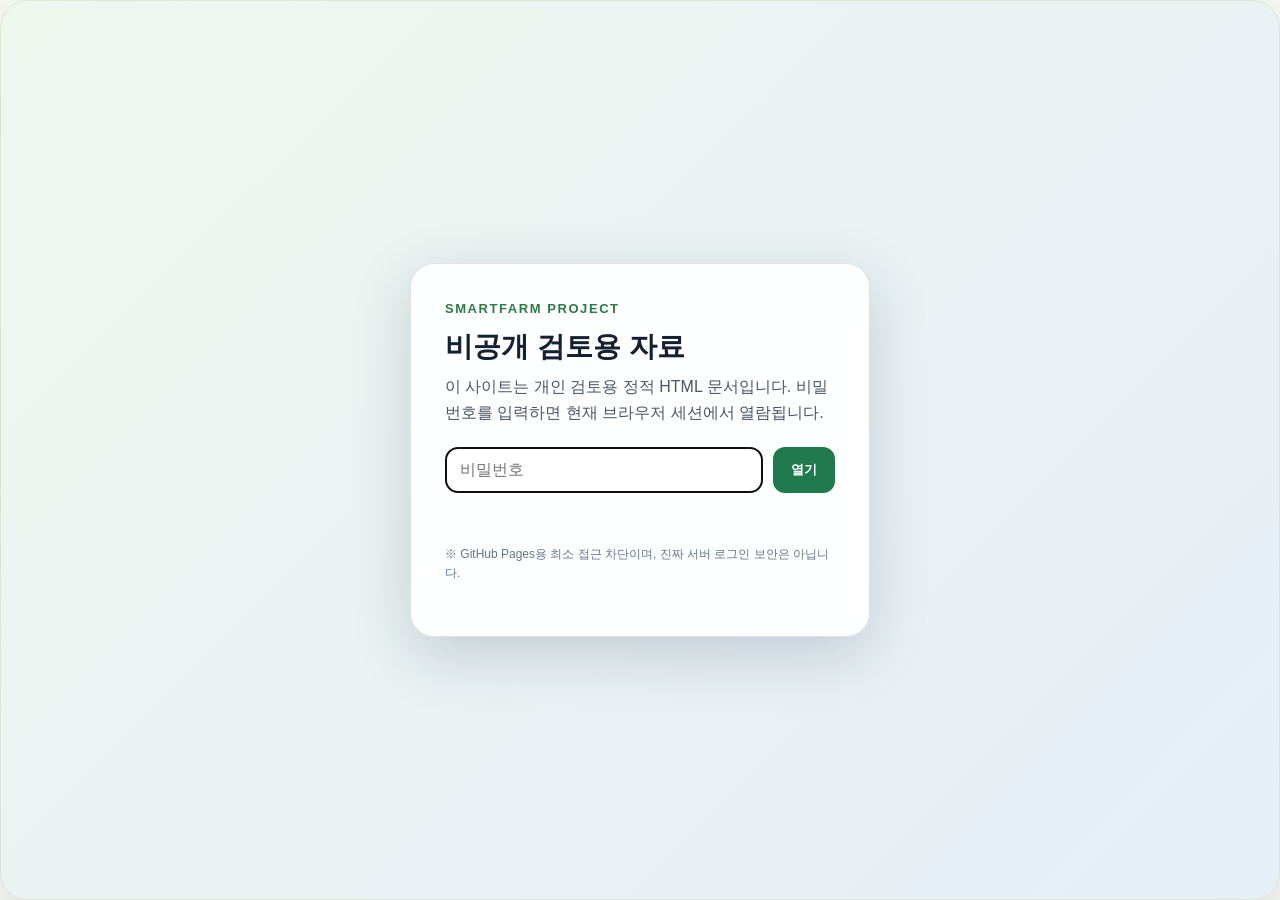
<file: index.html>
<!DOCTYPE html>

<html lang="ko">
<head>
<meta charset="utf-8"/>
<meta content="width=device-width, initial-scale=1" name="viewport"/>
<title>홈 · 스마트팜 시스템 개발 프로젝트</title>
<link href="style.css" rel="stylesheet"/>

<meta name="robots" content="noindex,nofollow,noarchive,noimageindex"/>
<meta name="googlebot" content="noindex,nofollow,noarchive,noimageindex"/>
<script>document.documentElement.setAttribute('data-auth-pending','1');</script>
<style>
html[data-auth-pending="1"] body > :not(#authGate){display:none!important;}
#authGate{min-height:100vh;display:flex;align-items:center;justify-content:center;padding:24px;background:linear-gradient(135deg,#eef7ee,#e6eef8);font-family:-apple-system,BlinkMacSystemFont,"Segoe UI",sans-serif;color:#172033;}
#authGate .auth-panel{width:min(460px,100%);background:rgba(255,255,255,.94);border:1px solid rgba(30,50,80,.14);border-radius:24px;box-shadow:0 18px 60px rgba(20,40,70,.18);padding:34px;}
#authGate .auth-kicker{font-size:13px;font-weight:800;letter-spacing:.12em;text-transform:uppercase;color:#2d7a46;margin-bottom:10px;}
#authGate h1{font-size:28px;line-height:1.25;margin:0 0 10px;}
#authGate p{line-height:1.65;margin:0 0 18px;color:#4a5568;}
#authGate form{display:flex;gap:10px;margin:20px 0 10px;}
#authGate input{flex:1;min-width:0;padding:13px 14px;border-radius:12px;border:1px solid #cbd5e1;font-size:16px;}
#authGate button{padding:13px 18px;border:0;border-radius:12px;background:#1f7a4d;color:white;font-weight:800;cursor:pointer;}
#authGate .auth-message{min-height:24px;color:#b42318;font-weight:700;margin:6px 0 0;}
#authGate .auth-note{font-size:12px;color:#64748b;margin-top:18px;}
@media(max-width:520px){#authGate form{flex-direction:column;}#authGate .auth-panel{padding:26px 20px;}}
</style>
<script defer src="auth.js"></script>
</head>
<body>
<header class="site-header"><nav class="nav-inner"><a class="brand" href="index.html"><span>Smartfarm</span> Project</a><a class="nav-link" href="overview.html">프로젝트 개요</a><a class="nav-link" href="decision.html">AI 필요성/사업 판단</a><a class="nav-link" href="differentiation.html">차별화 포인트</a><a class="nav-link" href="methods.html">스마트팜 농법 카테고리</a><a class="nav-link" href="hydroponics.html">수경재배 전략</a><a class="nav-link" href="crops.html">작물 카테고리 DB</a><a class="nav-link" href="hardware.html">하드웨어 카테고리 DB</a><a class="nav-link" href="data-ai.html">데이터/AI 전략</a><a class="nav-link" href="roadmap.html">실행 로드맵</a><a class="nav-link" href="cautions.html">상충·주의 포인트</a><a class="nav-link" href="archive.html">상세 아카이브</a></nav></header>
<div class="hero">
<div class="hero-card">
<div class="kicker">Static Multi-page Web Archive</div>
<h1>1인 부업형 수경 스마트팜 시스템 개발</h1>
<p class="lead">기존 PPT 내용을 한 페이지에 길게 쌓지 않고, 카테고리별 페이지로 나눈 웹페이지 버전. 이번 업데이트에서는 AI 필요성/사업 판단에 더해, 가격/판로·하드웨어 후보·수경 적합성 표현을 현실화했고, 무순/마이크로그린 자동화의 사업적·기술적 차별화 포인트를 별도 항목으로 분리했다.</p>
<div class="badges"><span class="badge">자료 축약 최소화</span><span class="badge">카테고리별 분리</span><span class="badge">상세 아카이브 보존</span><span class="badge">작물·하드웨어 DB 확장 가능</span><span class="badge">AI 필요성 판단 추가</span><span class="badge">가격/판로 러프 가정</span><span class="badge">하드웨어 후보 미확정</span><span class="badge">무순 자동화 차별화</span></div>
<div class="btn-row" style="margin-top:22px"><a class="btn" href="overview.html">프로젝트 개요부터 보기</a><a class="btn secondary" href="archive.html">상세 아카이브 보기</a></div>
</div>
<img alt="실내 수경 스마트팜 랙 이미지" src="assets/hero-smartfarm.png"/>
</div>
<main>
<div class="page-title">
<div class="kicker">Category Index</div>
<h1>카테고리별로 나눠 보는 스마트팜 프로젝트</h1>
<p>홈은 길게 스크롤하지 않고, 아래 카드에서 필요한 분야로 이동하는 구조다. 먼저 AI 필요성/사업 판단을 보고, 그 다음 농법·수경재배·작물·하드웨어·데이터 전략으로 들어가면 된다.</p>
</div>
<div class="category-grid"><a class="category-card" href="overview.html"><div class="icon">🧭</div><h3>프로젝트 개요</h3><p>내 현재 상황, 목표, 제약조건, 왜 스마트팜을 보는지 정리</p><span class="go">열기 →</span></a><a class="category-card" href="decision.html"><div class="icon">🤔</div><h3>AI 필요성/사업 판단</h3><p>이 일을 해야 하는지, AI가 언제 필요한지, 소형 테스트와 대규모 목표를 분리해 판단</p><span class="go">열기 →</span></a><a class="category-card" href="differentiation.html"><div class="icon">🧩</div><h3>사업적·기술적 차별화 포인트</h3><p>무순/마이크로그린 자동화에서 일부러 남길 설계 과제와 검증 가설 정리</p><span class="go">열기 →</span></a><a class="category-card" href="methods.html"><div class="icon">🧱</div><h3>스마트팜 농법 카테고리</h3><p>토경, 배지, 수경, 수직농장, 에어로포닉스, 아쿠아포닉스 비교</p><span class="go">열기 →</span></a><a class="category-card" href="hydroponics.html"><div class="icon">💧</div><h3>수경재배 전략</h3><p>왜 수경재배가 전자·센서·제어·AI와 잘 맞는지, 수경 방식별 특징</p><span class="go">열기 →</span></a><a class="category-card" href="crops.html"><div class="icon">🌿</div><h3>작물 카테고리 DB</h3><p>마이크로그린, 상추, 청경채, 루꼴라, 바질, 깻잎 등 후보 관리</p><span class="go">열기 →</span></a><a class="category-card" href="hardware.html"><div class="icon">⚙️</div><h3>하드웨어 카테고리 DB</h3><p>카메라, 센서, LED, 펌프, 전원, 안전, AI 연산 후보</p><span class="go">열기 →</span></a><a class="category-card" href="data-ai.html"><div class="icon">🧠</div><h3>데이터/AI 전략</h3><p>Batch ID, 이미지 데이터, 수확무게 라벨, 작물별 모델 분리 전략</p><span class="go">열기 →</span></a><a class="category-card" href="roadmap.html"><div class="icon">🗺️</div><h3>실행 로드맵</h3><p>현재~가을, 겨울 LED 전환, 내년 데이터 기반 고도화 단계</p><span class="go">열기 →</span></a><a class="category-card" href="cautions.html"><div class="icon">⚠️</div><h3>상충·주의 포인트</h3><p>마이크로그린 위치, 센서 과투자, 햇빛 데이터, Jetson 과투자 등 리스크</p><span class="go">열기 →</span></a><a class="category-card" href="archive.html"><div class="icon">📚</div><h3>상세 슬라이드 아카이브</h3><p>기존 PPT 48장 텍스트를 전체 보존한 원문형 아카이브.</p><span class="go">열기 →</span></a></div>
<section id="latest-reality-update" style="margin-top:28px">
  <div class="section-head"><div class="kicker">Latest Update</div><h2>이번 현실화 업데이트의 기준</h2><p>오늘 논의한 내용은 새 페이지를 단순 추가하지 않고, 각 카테고리의 판단 기준으로 흩어 반영했다.</p></div>
  <div class="section-body">
    <div class="grid two">
      <div class="card"><h3>가격/매출</h3><p>실제 단가를 아직 모르므로 확정 수익표가 아니라 <b>소형 가게 소량 납품을 가정한 러프 시나리오</b>로 낮춰 표기한다. 1평은 수익보다 반복 품질과 판로 반응 검증이 우선이다.</p></div>
      <div class="card"><h3>하드웨어</h3><p>Raspberry Pi, Jetson, Mini PC, 스마트폰/USB 카메라는 모두 후보군이다. 특정 보드는 아직 확정하지 않고, 촬영 표준화와 데이터 구조를 먼저 본다.</p></div>
      <div class="card"><h3>AI/딥러닝</h3><p>기존 AI 판단 자료를 유지하되, 초기에는 룰 기반 자동화·데이터 기록·이미지 지표 추출부터 시작한다. 딥러닝 시점은 데이터 품질과 규모에 따라 달라진다.</p></div>
      <div class="card"><h3>수경 적합성</h3><p>마이크로그린은 NFT/DWC 기준 수경 작물이라기보다 <b>저면관수·트레이 자동화·단기 반복 실험</b>에 강한 작물로 재정의한다.</p></div>
    </div>
  </div>
</section>
<section style="margin-top:28px"><div class="section-head"><div class="kicker">Structure</div><h2>이번 버전의 구조</h2><p>자료를 새로 축약한 것이 아니라, 기존 웹페이지의 메인 섹션과 상세 슬라이드 아카이브를 페이지 단위로 나눴다.</p></div><div class="section-body"><div class="table-wrap"><table><thead><tr><th>구분</th><th>이전 버전</th><th>이번 버전</th></tr></thead><tbody><tr><td>탐색 방식</td><td>한 페이지 장문 스크롤</td><td>홈에서 카테고리별 페이지로 이동</td></tr><tr><td>상세 내용</td><td>하단에 48장 아카이브 일괄 배치</td><td>각 카테고리 페이지에 관련 상세 슬라이드 배치 + 전체 아카이브 별도 보존</td></tr><tr><td>추가 업데이트</td><td>한 페이지가 계속 길어짐</td><td>작물/하드웨어/AI 등 해당 페이지에 계속 누적 가능</td></tr></tbody></table></div></div></section>
</main>
<footer class="footer"><div class="footer-inner"><span>스마트팜 시스템 개발 프로젝트 · 멀티페이지 버전</span><span>카테고리별 HTML 분리 · 상세자료 보존</span></div></footer>
</body>
</html>
</file>
<file: style.css>
:root {
  --bg:#f6f8f3; --paper:#fff; --ink:#1e2a22; --muted:#68766b; --green:#2e7d32; --green2:#0f5c3b; --lime:#e6f2dc; --line:#dce6d7; --amber:#e4a11b; --blue:#2c5f8a; --shadow:0 12px 34px rgba(31,58,38,.12);
}
*{box-sizing:border-box} html{scroll-behavior:smooth} body{margin:0;font-family:-apple-system,BlinkMacSystemFont,'Segoe UI','Noto Sans KR','Apple SD Gothic Neo',Arial,sans-serif;background:var(--bg);color:var(--ink);line-height:1.62} a{color:var(--green2);text-decoration:none}a:hover{text-decoration:underline}
.site-header{position:sticky;top:0;z-index:50;background:rgba(255,255,255,.93);backdrop-filter:blur(16px);border-bottom:1px solid var(--line)}
.nav-inner{display:flex;align-items:center;gap:10px;overflow-x:auto;padding:10px clamp(16px,5vw,70px)}.brand{font-weight:900;color:var(--ink);white-space:nowrap;margin-right:8px}.brand span{color:var(--green)}
.nav-inner a.nav-link{white-space:nowrap;padding:8px 12px;border-radius:999px;font-weight:800;font-size:13px;color:#31523a}.nav-inner a.nav-link.active,.nav-inner a.nav-link:hover{background:var(--lime);text-decoration:none;color:var(--green2)}
.hero{display:grid;grid-template-columns:1.05fr .95fr;gap:34px;align-items:center;min-height:430px;padding:58px clamp(20px,6vw,84px);background:linear-gradient(135deg,#102417 0%,#244b2e 45%,#e7f1dc 45%,#f6f8f3 100%)}
.hero-card{background:rgba(255,255,255,.94);border:1px solid rgba(255,255,255,.58);border-radius:30px;padding:36px;box-shadow:var(--shadow)}.hero h1{margin:0 0 12px;font-size:clamp(34px,5vw,62px);letter-spacing:-.055em;line-height:1.06}.lead{font-size:18px;color:var(--muted);margin:0 0 22px}.hero img{width:100%;border-radius:28px;box-shadow:var(--shadow);border:8px solid rgba(255,255,255,.72)}
.badges{display:flex;flex-wrap:wrap;gap:8px;margin-top:18px}.badge{display:inline-block;padding:7px 12px;border-radius:999px;background:#eef6ea;border:1px solid var(--line);color:#315b36;font-weight:800;font-size:13px}
main{padding:40px clamp(18px,5vw,72px) 70px}.page-title{margin:0 auto 26px;max-width:1180px}.page-title .kicker,.section-head .kicker{color:var(--green);font-weight:900;letter-spacing:.04em;text-transform:uppercase;font-size:13px}.page-title h1,.section-head h2{margin:8px 0 10px;font-size:clamp(30px,4vw,48px);letter-spacing:-.045em;line-height:1.12}.page-title p,.section-head p{margin:0;color:var(--muted);font-size:17px;max-width:850px}
.layout{max-width:1180px;margin:0 auto;display:grid;grid-template-columns:minmax(0,1fr) 300px;gap:28px}.content-stack{display:flex;flex-direction:column;gap:26px}.side-panel{position:sticky;top:78px;align-self:start;background:rgba(255,255,255,.72);border:1px solid var(--line);border-radius:24px;padding:18px;box-shadow:0 8px 24px rgba(31,58,38,.07)}.side-panel h3{margin:0 0 10px;font-size:16px}.side-panel a{display:block;padding:9px 10px;border-radius:12px;font-weight:800;font-size:14px;color:#31523a}.side-panel a:hover,.side-panel a.active{background:var(--lime);text-decoration:none}
section{background:var(--paper);border:1px solid var(--line);border-radius:28px;margin:0;box-shadow:var(--shadow);overflow:hidden}.section-head{padding:28px 30px 0}.section-body{padding:24px 30px 30px}.grid{display:grid;grid-template-columns:repeat(auto-fit,minmax(230px,1fr));gap:16px}.card{background:#fbfdf9;border:1px solid var(--line);border-radius:20px;padding:18px}.card h3{margin:0 0 8px;font-size:18px}.card p{margin:0;color:var(--muted)}
table{width:100%;border-collapse:collapse;background:#fff;border-radius:16px;overflow:hidden}th,td{border:1px solid var(--line);padding:11px 12px;text-align:left;vertical-align:top}th{background:#eef6ea;color:#214128;font-weight:900}td{font-size:14px}.table-wrap{overflow-x:auto;border-radius:16px}
ul{padding-left:1.2em}.note{background:#fff8df;border:1px solid #ead99e;border-radius:18px;padding:16px 18px;color:#574516}.callout{background:linear-gradient(135deg,#eaf5e4,#fff);border:1px solid var(--line);border-radius:22px;padding:20px;font-weight:800}.muted{color:var(--muted)}
.category-grid{display:grid;grid-template-columns:repeat(auto-fit,minmax(240px,1fr));gap:18px;margin-top:22px}.category-card{position:relative;display:block;background:#fff;border:1px solid var(--line);border-radius:24px;padding:22px;box-shadow:var(--shadow);min-height:168px;transition:.18s transform,.18s box-shadow;color:var(--ink)}.category-card:hover{transform:translateY(-3px);box-shadow:0 18px 42px rgba(31,58,38,.16);text-decoration:none}.category-card .icon{font-size:28px;margin-bottom:10px}.category-card h3{margin:0 0 8px;font-size:22px;letter-spacing:-.03em}.category-card p{margin:0;color:var(--muted);font-size:14px}.category-card .go{position:absolute;right:18px;bottom:14px;font-weight:900;color:var(--green)}
.archive-block{background:#fff;border:1px solid var(--line);border-radius:28px;box-shadow:var(--shadow);overflow:hidden}.archive-head{padding:26px 30px;border-bottom:1px solid var(--line);background:linear-gradient(135deg,#f8fcf5,#fff)}.archive-head h2{margin:0 0 8px;font-size:30px;letter-spacing:-.04em}.archive-head p{margin:0;color:var(--muted)}
.slide-detail{border-bottom:1px solid var(--line);background:#fff}.slide-detail:last-child{border-bottom:none}.slide-detail summary{cursor:pointer;list-style:none;padding:18px 22px;font-weight:900;display:flex;gap:12px;align-items:center}.slide-detail summary::-webkit-details-marker{display:none}.slide-detail summary:after{content:'+';margin-left:auto;color:var(--green);font-size:20px}.slide-detail[open] summary:after{content:'−'}.slide-detail summary span{display:inline-block;background:#eef6ea;border:1px solid var(--line);color:var(--green2);border-radius:999px;padding:4px 9px;font-size:12px}.slide-body{padding:0 22px 22px;color:#2e3a32;font-size:14px;white-space:normal}.slide-body br{display:block;content:'';margin:.28em 0}
.bottom-nav{max-width:1180px;margin:34px auto 0}.bottom-nav h2{font-size:24px;letter-spacing:-.03em;margin:0 0 14px}.footer{padding:28px clamp(18px,5vw,72px);border-top:1px solid var(--line);color:var(--muted);font-size:13px;background:#fff}.footer-inner{max-width:1180px;margin:0 auto;display:flex;gap:12px;justify-content:space-between;flex-wrap:wrap}.btn-row{display:flex;flex-wrap:wrap;gap:10px}.btn{display:inline-flex;align-items:center;justify-content:center;padding:10px 14px;border-radius:999px;background:var(--green);color:white;font-weight:900}.btn:hover{text-decoration:none;background:#205e25}.btn.secondary{background:#eef6ea;color:var(--green2);border:1px solid var(--line)}.btn.secondary:hover{background:#dcefd3}.breadcrumbs{max-width:1180px;margin:0 auto 14px;color:var(--muted);font-size:14px}.breadcrumbs a{font-weight:800}
@media (max-width:900px){.hero{grid-template-columns:1fr;padding-top:30px}.layout{grid-template-columns:1fr}.side-panel{position:static}.hero img{max-height:360px;object-fit:cover}.nav-inner{padding-left:12px;padding-right:12px}.section-head,.section-body{padding-left:20px;padding-right:20px}}
@media print{.site-header,.side-panel,.bottom-nav,.footer,.hero img{display:none!important}body{background:#fff}main{padding:0}.layout{display:block}section,.archive-block{box-shadow:none;border:1px solid #ddd;margin-bottom:18px;page-break-inside:avoid}.slide-detail{break-inside:avoid}}
.split{display:grid;grid-template-columns:1fr 1fr;gap:18px}.grid.two{grid-template-columns:repeat(2,minmax(0,1fr))}.checks{display:grid;gap:10px}.checks li{background:#fbfdf9;border:1px solid var(--line);border-radius:14px;padding:10px 12px;list-style:none}.checks li:before{content:'✓';font-weight:900;color:var(--green);margin-right:8px}.flow{display:grid;grid-template-columns:repeat(auto-fit,minmax(180px,1fr));gap:12px;margin:14px 0}.step{background:linear-gradient(135deg,#f4faef,#fff);border:1px solid var(--line);border-radius:18px;padding:16px}.step b{display:block;color:var(--green2);font-size:18px;margin-bottom:4px}.tag{display:inline-block;background:#eef6ea;border:1px solid var(--line);color:#315b36;border-radius:999px;padding:5px 10px;font-weight:800;font-size:12px;margin:3px}.code{font-family:ui-monospace,SFMono-Regular,Menlo,Consolas,monospace;background:#122016;color:#e5f1df;border-radius:18px;padding:16px;white-space:pre-wrap;overflow-x:auto}.warning{background:#fff7e6;border-color:#ead3a4}.accordion{display:grid;gap:10px}.detail-body{color:#425045}.kicker{color:var(--green);font-weight:900;letter-spacing:.04em;text-transform:uppercase;font-size:13px}
@media (max-width:760px){.split,.grid.two{grid-template-columns:1fr}}

/* Decision page additions */
section[id^="decision"], section[id="not-ai-first"], section[id="ai-value"], section[id="scale-change"], section[id="layers"], section[id="hardware-implication"], section[id="direction-update"], section[id="final-judgement"] { scroll-margin-top: 92px; }


/* Hydroponics visual reference cards */
.photo-grid{display:grid;grid-template-columns:repeat(auto-fit,minmax(260px,1fr));gap:18px}
.photo-card{margin:0;background:#fbfdf9;border:1px solid var(--line);border-radius:22px;overflow:hidden;box-shadow:0 8px 24px rgba(31,58,38,.08)}
.photo-card img{display:block;width:100%;height:220px;object-fit:cover;background:#eef6ea;border-bottom:1px solid var(--line)}
.photo-card figcaption{display:block;padding:15px 16px 16px;color:var(--muted);font-size:14px}
.photo-card figcaption b{display:block;color:var(--ink);font-size:17px;margin-bottom:6px}
.photo-card figcaption span{display:block;margin-bottom:10px}
.photo-card figcaption a{display:inline-block;font-size:12px;font-weight:800;line-height:1.45}
@media (max-width:760px){.photo-card img{height:190px}}
</file>
